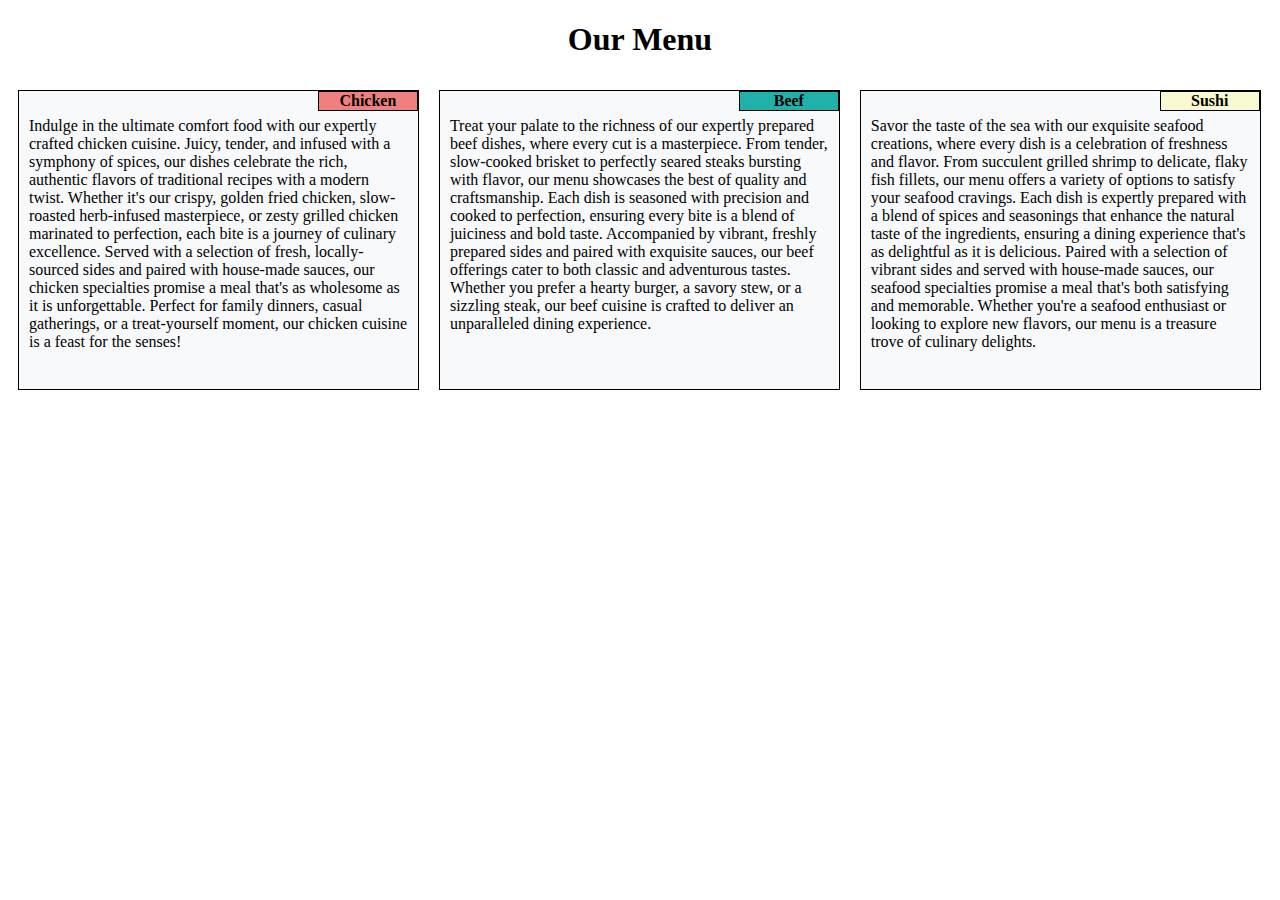
<file: index.html>
<!DOCTYPE html>
<html lang="en">
  <head>
    <meta charset="UTF-8" />
    <meta name="viewport" content="width=device-width, initial-scale=1.0" />
    <title>Module 2 Assignment</title>
    <link rel="stylesheet" href="stylesheet.css" />
  </head>
  <body>
    <h1>Our Menu</h1>
    <div class="row">
      <div class="chicken-container">
        <div class="chicken-border">
          <div class="title">Chicken</div>
          <p>
            Indulge in the ultimate comfort food with our expertly crafted
            chicken cuisine. Juicy, tender, and infused with a symphony of
            spices, our dishes celebrate the rich, authentic flavors of
            traditional recipes with a modern twist. Whether it's our crispy,
            golden fried chicken, slow-roasted herb-infused masterpiece, or
            zesty grilled chicken marinated to perfection, each bite is a
            journey of culinary excellence. Served with a selection of fresh,
            locally-sourced sides and paired with house-made sauces, our chicken
            specialties promise a meal that's as wholesome as it is
            unforgettable. Perfect for family dinners, casual gatherings, or a
            treat-yourself moment, our chicken cuisine is a feast for the
            senses!
          </p>
        </div>
      </div>

      <div class="beef-container">
        <div class="beef-border">
          <div class="title">Beef</div>
          <p>
            Treat your palate to the richness of our expertly prepared beef
            dishes, where every cut is a masterpiece. From tender, slow-cooked
            brisket to perfectly seared steaks bursting with flavor, our menu
            showcases the best of quality and craftsmanship. Each dish is
            seasoned with precision and cooked to perfection, ensuring every
            bite is a blend of juiciness and bold taste. Accompanied by vibrant,
            freshly prepared sides and paired with exquisite sauces, our beef
            offerings cater to both classic and adventurous tastes. Whether you
            prefer a hearty burger, a savory stew, or a sizzling steak, our beef
            cuisine is crafted to deliver an unparalleled dining experience.
          </p>
        </div>
      </div>

      <div class="sushi-container">
        <div class="sushi-border">
          <div class="title">Sushi</div>
          <p>
            Savor the taste of the sea with our exquisite seafood creations,
            where every dish is a celebration of freshness and flavor. From
            succulent grilled shrimp to delicate, flaky fish fillets, our menu
            offers a variety of options to satisfy your seafood cravings. Each
            dish is expertly prepared with a blend of spices and seasonings that
            enhance the natural taste of the ingredients, ensuring a dining
            experience that's as delightful as it is delicious. Paired with a
            selection of vibrant sides and served with house-made sauces, our
            seafood specialties promise a meal that's both satisfying and
            memorable. Whether you're a seafood enthusiast or looking to explore
            new flavors, our menu is a treasure trove of culinary delights.
          </p>
        </div>
      </div>
    </div>
  </body>
</html>
</file>
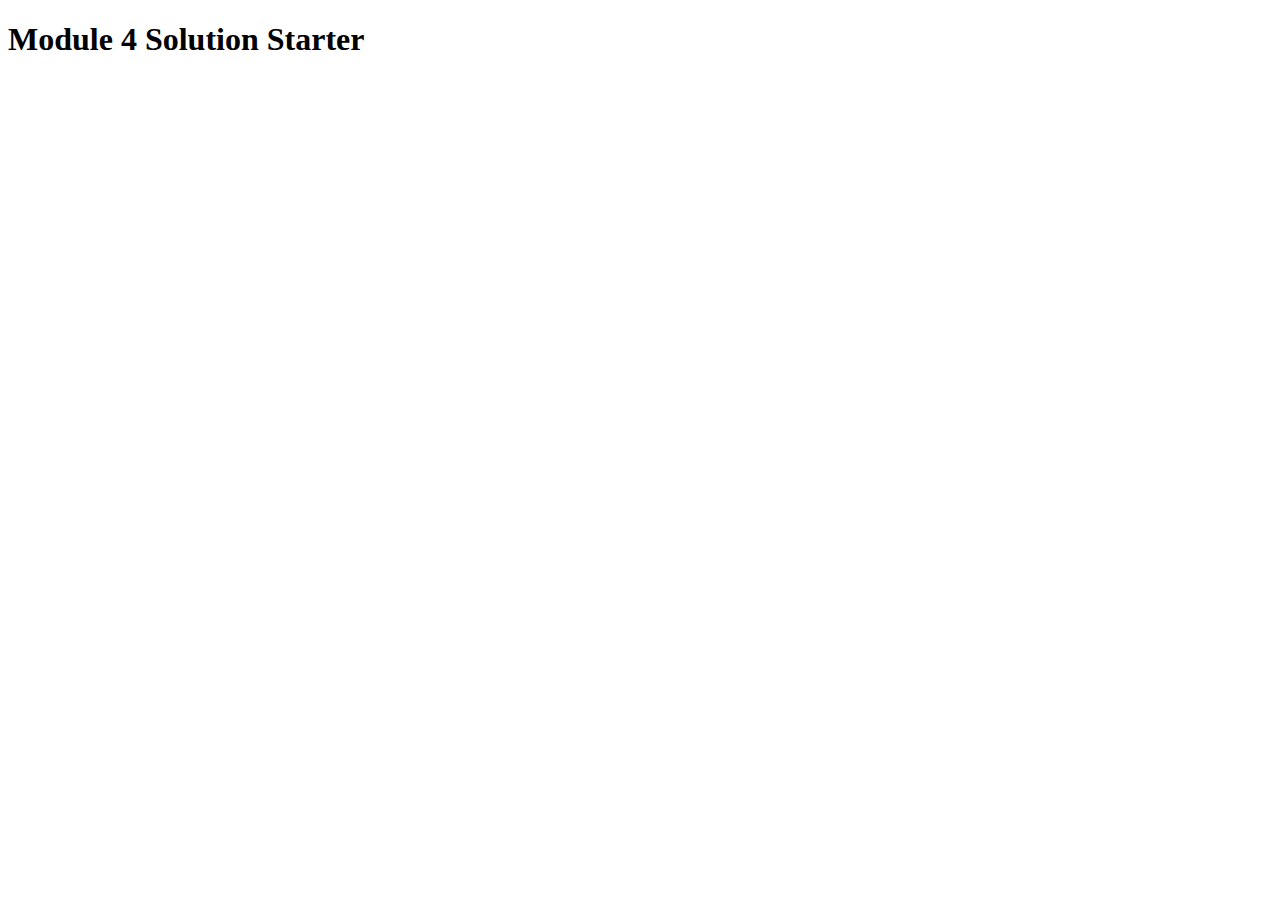
<file: docs/module4-solution/index.html>
<!DOCTYPE html>
<html>
<head>
  <meta charset="utf-8">
  <title>Module 4 Solution Starter</title>
  <script src="SpeakHello.js"></script>
  <script src="SpeakGoodBye.js"></script>
  <script src="script.js"></script>
</head>
<body>
  <h1>Module 4 Solution Starter</h1>
</body>
</html>
</file>
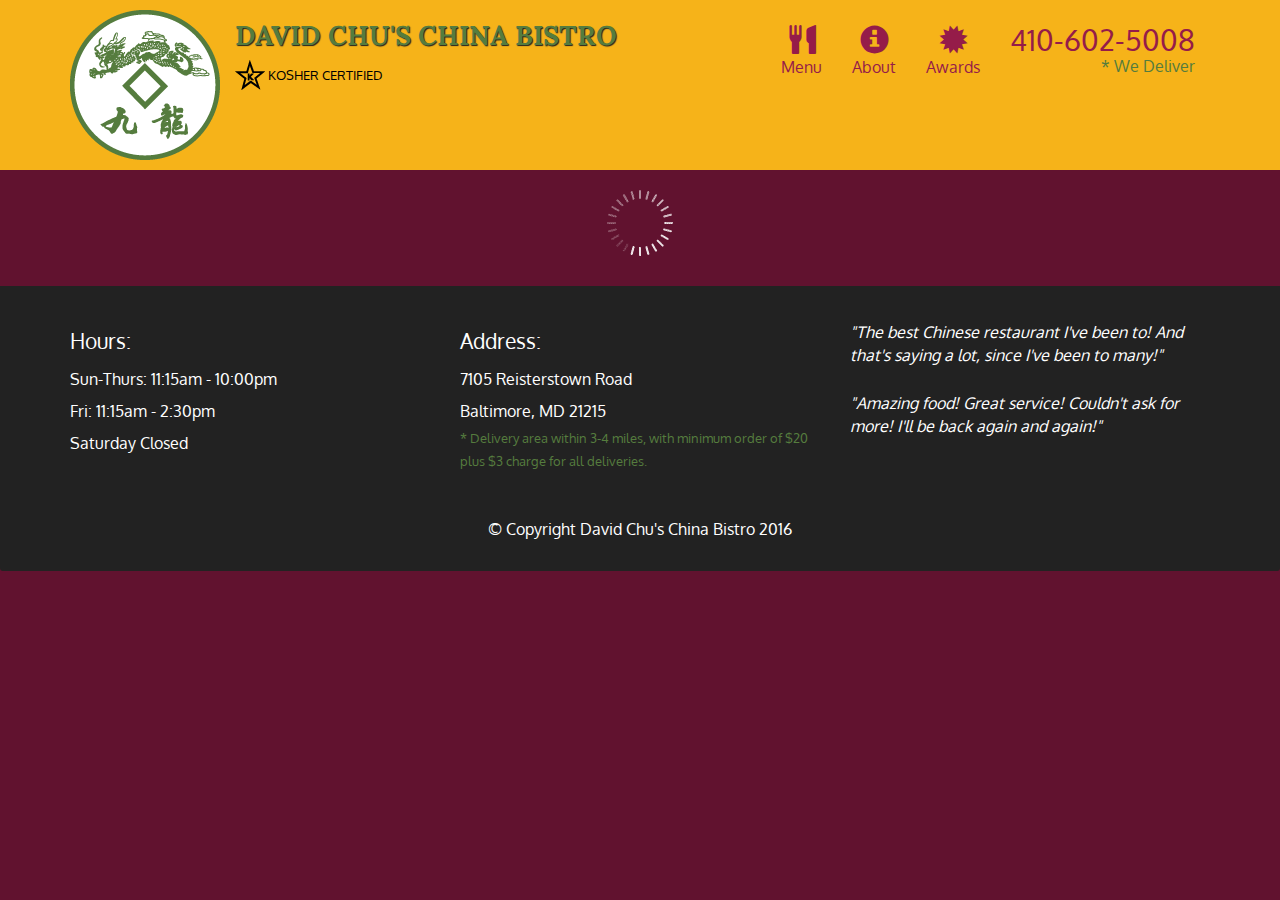
<file: docs/module5-solution/index.html>
<!doctype html>
<html lang="en">
  <head>
    <meta charset="utf-8">
    <meta http-equiv="X-UA-Compatible" content="IE=edge">
    <meta name="viewport" content="width=device-width, initial-scale=1">
    <title>David Chu's China Bistro</title>
    <link rel="stylesheet" href="css/bootstrap.min.css">
    <link rel="stylesheet" href="css/styles.css">
    <link href='https://fonts.googleapis.com/css?family=Oxygen:400,300,700' rel='stylesheet' type='text/css'>
    <link href='https://fonts.googleapis.com/css?family=Lora' rel='stylesheet' type='text/css'>
  </head>
<body>
  <header>
    <nav id="header-nav" class="navbar navbar-default">
      <div class="container">
        <div class="navbar-header">
          <a href="index.html" class="pull-left visible-md visible-lg">
            <div id="logo-img" alt="Logo image"></div>
          </a>

          <div class="navbar-brand">
            <a href="index.html"><h1>David Chu's China Bistro</h1></a>
            <p>
              <img src="images/star-k-logo.png" alt="Kosher certification">
              <span>Kosher Certified</span>
            </p>
          </div>

          <button id="navbarToggle" type="button" class="navbar-toggle collapsed" data-toggle="collapse" data-target="#collapsable-nav" aria-expanded="false">
            <span class="sr-only">Toggle navigation</span>
            <span class="icon-bar"></span>
            <span class="icon-bar"></span>
            <span class="icon-bar"></span>
          </button>
        </div>
        
        <div id="collapsable-nav" class="collapse navbar-collapse">
           <ul id="nav-list" class="nav navbar-nav navbar-right">
            <li id="navHomeButton" class="visible-xs active">
              <a href="index.html">
                <span class="glyphicon glyphicon-home"></span> Home</a>
            </li>
            <li id="navMenuButton">
              <a href="#" onclick="$dc.loadMenuCategories();">
                <span class="glyphicon glyphicon-cutlery"></span><br class="hidden-xs"> Menu</a>
            </li>
            <li>
              <a href="#">
                <span class="glyphicon glyphicon-info-sign"></span><br class="hidden-xs"> About</a>
            </li>
            <li>
              <a href="#">
                <span class="glyphicon glyphicon-certificate"></span><br class="hidden-xs"> Awards</a>
            </li>
            <li id="phone" class="hidden-xs">
              <a href="tel:410-602-5008">
                <span>410-602-5008</span></a><div>* We Deliver</div>
            </li>
          </ul><!-- #nav-list -->
        </div><!-- .collapse .navbar-collapse -->
      </div><!-- .container -->
    </nav><!-- #header-nav -->
  </header>

  <div id="call-btn" class="visible-xs">
    <a class="btn" href="tel:410-602-5008">
    <span class="glyphicon glyphicon-earphone"></span>
    410-602-5008
    </a>
  </div>
  <div id="xs-deliver" class="text-center visible-xs">* We Deliver</div>

  <div id="main-content" class="container"></div>

  <footer class="panel-footer">
    <div class="container">
      <div class="row">
        <section id="hours" class="col-sm-4">
          <span>Hours:</span><br>
          Sun-Thurs: 11:15am - 10:00pm<br>
          Fri: 11:15am - 2:30pm<br>
          Saturday Closed
          <hr class="visible-xs">
        </section>
        <section id="address" class="col-sm-4">
          <span>Address:</span><br>
          7105 Reisterstown Road<br>
          Baltimore, MD 21215
          <p>* Delivery area within 3-4 miles, with minimum order of $20 plus $3 charge for all deliveries.</p>
          <hr class="visible-xs">
        </section>
        <section id="testimonials" class="col-sm-4">
          <p>"The best Chinese restaurant I've been to! And that's saying a lot, since I've been to many!"</p>
          <p>"Amazing food! Great service! Couldn't ask for more! I'll be back again and again!"</p>
        </section>
      </div>
      <div class="text-center">&copy; Copyright David Chu's China Bistro 2016</div>
    </div>
  </footer>

  <!-- jQuery (Bootstrap JS plugins depend on it) -->
  <script src="js/jquery-2.1.4.min.js"></script>
  <script src="js/bootstrap.min.js"></script>
  <script src="js/ajax-utils.js"></script>
  <script src="js/script.js"></script>
</body>
</html>
</file>
<file: stylesheet.css>
* {
  box-sizing: border-box;
}

h1 {
  text-align: center;
}

.row {
  width: 100%;
}

p {
  margin-right: auto;
  margin-left: auto;
  padding: 10px;
}

.title {
  position: absolute;
  border: 1px solid black;
  top: 0;
  right: 0;
  width: 100px;
  background-color: aqua;
  text-align: center;
  font-weight: bold;
}

.chicken-border .title {
  background-color: lightcoral;
}

.beef-border .title {
  background-color: lightseagreen;
}

.sushi-border .title {
  background-color: lightgoldenrodyellow;
}

@media (min-width: 992px) {
  .chicken-container,
  .beef-container,
  .sushi-container {
    width: 33.3%;
    float: left;
    align-items: center;
  }

  .chicken-border,
  .beef-border,
  .sushi-border {
    position: relative;
    border: 1px solid black;
    margin: 10px;
    height: 300px;
    overflow: auto;
    background-color: #f8f9fa;
  }
}

@media (min-width: 768px) and (max-width: 991px) {
  .chicken-container,
  .beef-container {
    width: 50%;
    float: left;
    padding: 20px;
  }

  .chicken-border,
  .beef-border {
    position: relative;
    border: 1px solid black;
    height: 300px;
    overflow: auto;
  }
  .sushi-container {
    width: 100%;
    float: left;
    padding: 20px;
  }

  .sushi-border {
    position: relative;
    border: 1px solid black;
    height: 300px;
    overflow: auto;
  }
}

@media (max-width: 767px) {
  .chicken-border,
  .beef-border,
  .sushi-border {
    position: relative;
    border: 1px solid black;
    margin: 10px;
    height: 300px;
    overflow: auto;
  }
}
</file>
<file: docs/module5-solution/css/styles.css>
body {
  font-size: 16px;
  color: #fff;
  background-color: #61122f;
  font-family: 'Oxygen', sans-serif;
}

/** HEADER **/
#header-nav {
  background-color: #f6b319;
  border-radius: 0;
  border: 0;
}

#logo-img {
  background: url('../images/restaurant-logo_large.png') no-repeat;
  width: 150px;
  height: 150px;
  margin: 10px 15px 10px 0;
}

.navbar-brand {
  padding-top: 25px;
}
.navbar-brand h1 { /* Restaurant name */
  font-family: 'Lora', serif;
  color: #557c3e;
  font-size: 1.5em;
  text-transform: uppercase;
  font-weight: bold;
  text-shadow: 1px 1px 1px #222;
  margin-top: 0;
  margin-bottom: 0;
  line-height: .75;
}
.navbar-brand a:hover, .navbar-brand a:focus {
  text-decoration: none;
}
.navbar-brand p { /* Kosher cert */
  color: #000;
  text-transform: uppercase;
  font-size: .7em;
  margin-top: 15px;
}
.navbar-brand p span { /* Star-K */
  vertical-align: middle;
}

#nav-list {
  margin-top: 10px;
}
#nav-list a {
  color: #951C49;
  text-align: center;
}
#nav-list a:hover {
  background: #E7E7E7;
}
#nav-list a span {
  font-size: 1.8em;
}

#phone {
  margin-top: 5px;
}
#phone a { /* Phone number */
  text-align: right;
  padding-bottom: 0;
}
#phone div { /* We Deliver */
  color: #557c3e;
  text-align: right;
  padding-right: 15px;
}

.navbar-header button.navbar-toggle, .navbar-header .icon-bar {
  border: 1px solid #61122f;
}
.navbar-header button.navbar-toggle {
  clear: both;
  margin-top: -30px;
}
/* END HEADER */

/* FOOTER */
.panel-footer {
  margin-top: 30px;
  padding-top: 35px;
  padding-bottom: 30px;
  background-color: #222;
  border-top: 0;
}
.panel-footer div.row {
  margin-bottom: 35px;
}
#hours, #address {
  line-height: 2;
}
#hours > span, #address > span {
  font-size: 1.3em;
}
#address p {
  color: #557c3e;
  font-size: .8em;
  line-height: 1.8;
}
#testimonials {
  font-style: italic;
}
#testimonials p:nth-child(2) {
  margin-top: 25px;
}
/* END FOOTER */



/* HOME PAGE */
.container .jumbotron {
  box-shadow: 0 0 50px #3F0C1F;
  border: 2px solid #3F0C1F;
}

#menu-tile, #specials-tile, #map-tile {
  height: 250px;
  width: 100%;
  margin-bottom: 15px;
  position: relative;
  border: 2px solid #3F0C1F;
  overflow: hidden;
}
#menu-tile:hover, #specials-tile:hover, #map-tile:hover {
  box-shadow: 0 1px 5px 1px #cccccc;
}
#menu-tile {
  background: url('../images/menu-tile.jpg') no-repeat;
  background-position: center;
}
#specials-tile {
  background: url('../images/specials-tile.jpg') no-repeat;
  background-position: center;
}
#menu-tile span, #specials-tile span, #map-tile span {
  position: absolute;
  bottom: 0;
  right: 0;
  width: 100%;
  text-align: center;
  font-size: 1.6em;
  text-transform: uppercase;
  background-color: #000;
  color: #fff;
  opacity: .8;
}
/* END HOME PAGE */

/* MENU CATEGORIES PAGE */
.category-tile { 
  position: relative;
  border: 2px solid #3F0C1F;
  overflow: hidden;
  width: 200px;
  height: 200px;
  margin: 0 auto 15px;
}
.category-tile span {
  position: absolute;
  bottom: 0;
  right: 0;
  width: 100%;
  text-align: center;
  font-size: 1.2em;
  text-transform: uppercase;
  background-color: #000;
  color: #fff;
  opacity: .8;
}
.category-tile:hover {
  box-shadow: 0 1px 5px 1px #cccccc;
}

#menu-categories-title + div {
  margin-bottom: 50px;
}
/* END MENU CATEGORIES PAGE */

/* SINGLE CATEGORY PAGE */
.menu-item-tile {
  margin-bottom: 25px;
}
.menu-item-tile hr {
  width: 80%;
}
.menu-item-tile .menu-item-price {
  font-size: 1.1em;
  text-align: right;
  margin-top: -15px;
  margin-right: -15px;
}
.menu-item-tile .menu-item-price span {
  font-size: .6em;
}
.menu-item-photo {
  position: relative;
  border: 2px solid #3F0C1F; 
  overflow: hidden;
  padding: 0;
  margin-right: -15px;
  margin-left: auto;
  margin-bottom: 20px;
  max-width: 250px;
}
.menu-item-photo div {
  position: absolute;
  bottom: 0;
  right: 0;
  width: 80px;
  background-color: #557c3e;
  text-align: center;
}
.menu-item-description {
  padding-right: 30px;
}
h3.menu-item-title {
  margin: 0 0 10px;
}
.menu-item-details {
  font-size: .9em;
  font-style: italic;
}
/* END SINGLE CATEGORY PAGE */


/********** Large devices only **********/
@media (min-width: 1200px) {
  .container .jumbotron {
    background: url('../images/jumbotron_1200.jpg') no-repeat;
    height: 675px;
  }
}

/********** Medium devices only **********/
@media (min-width: 992px) and (max-width: 1199px) {
  /* Header */
  #logo-img {
    background: url('../images/restaurant-logo_medium.png') no-repeat;
    width: 100px;
    height: 100px;
    margin: 5px 5px 5px 0;
  }
  /* End Header */

  /* Home Page */
  .container .jumbotron {
    background: url('../images/jumbotron_992.jpg') no-repeat;
    height: 558px;
  }
  /* End Home Page */
}

/********** Small devices only **********/
@media (min-width: 768px) and (max-width: 991px) {
  /* Home Page */
  .container .jumbotron {
    background: url('../images/jumbotron_768.jpg') no-repeat;
    height: 432px;
  }
  /* End Home Page */
}

/********** Extra small devices only **********/
@media (max-width: 767px) {
  /* Header */
  .navbar-brand {
    padding-top: 10px;
    height: 80px;
  }
  .navbar-brand h1 { /* Restaurant name */
    padding-top: 10px;
    font-size: 5vw; /* 1vw = 1% of viewport width */
  }
  .navbar-brand p { /* Kosher cert */
    font-size: .6em;
    margin-top: 12px;
  }
  .navbar-brand p img { /* Star-K */
    height: 20px;
  }

  #collapsable-nav a { /* Collapsed nav menu text */
    font-size: 1.2em;
  }
  #collapsable-nav a span { /* Collapsed nav menu glyph */
    font-size: 1em;
    margin-right: 5px;
  }

  #call-btn > a {
    font-size: 1.5em;
    display: block;
    margin: 0 20px;
    padding: 10px;
    border: 2px solid #fff;
    background-color: #f6b319;
    color: #951c49;
  }
  #xs-deliver {
    margin-top: 5px;
    font-size: .7em;
    letter-spacing: .1em;
    text-transform: uppercase;
  }
  /* End Header */

  /* Footer */
  .panel-footer section {
    margin-bottom: 30px;
    text-align: center;
  }
  .panel-footer section:nth-child(3) {
    margin-bottom: 0; /* margin already exists on the whole row */
  }
  .panel-footer section hr {
    width: 50%;
  }
  /* End Footer */

  /* Home Page */
  .container .jumbotron {
    margin-top: 30px;
    padding: 0;
  }
  #menu-tile, #specials-tile {
    width: 360px;
    margin: 0 auto 15px;
  }

  .menu-item-photo {
    margin-right: auto;
  }
  .menu-item-tile .menu-item-price {
    text-align: center;
  }
  .menu-item-description {
    text-align: center;;
  }
}


/********** Super extra small devices Only :-) (e.g., iPhone 4) **********/
@media (max-width: 479px) {
  /* Header */
  .navbar-brand h1 { /* Restaurant name */
    padding-top: 5px;
    font-size: 6vw;
  }
  /* End Header */
  
  /* Home page */
  #menu-tile, #specials-tile {
    width: 280px;
    margin: 0 auto 15px;
  }

  .col-xxs-12 {
    position: relative;
    min-height: 1px;
    padding-right: 15px;
    padding-left: 15px;
    float: left;
    width: 100%;
  }
}
</file>
